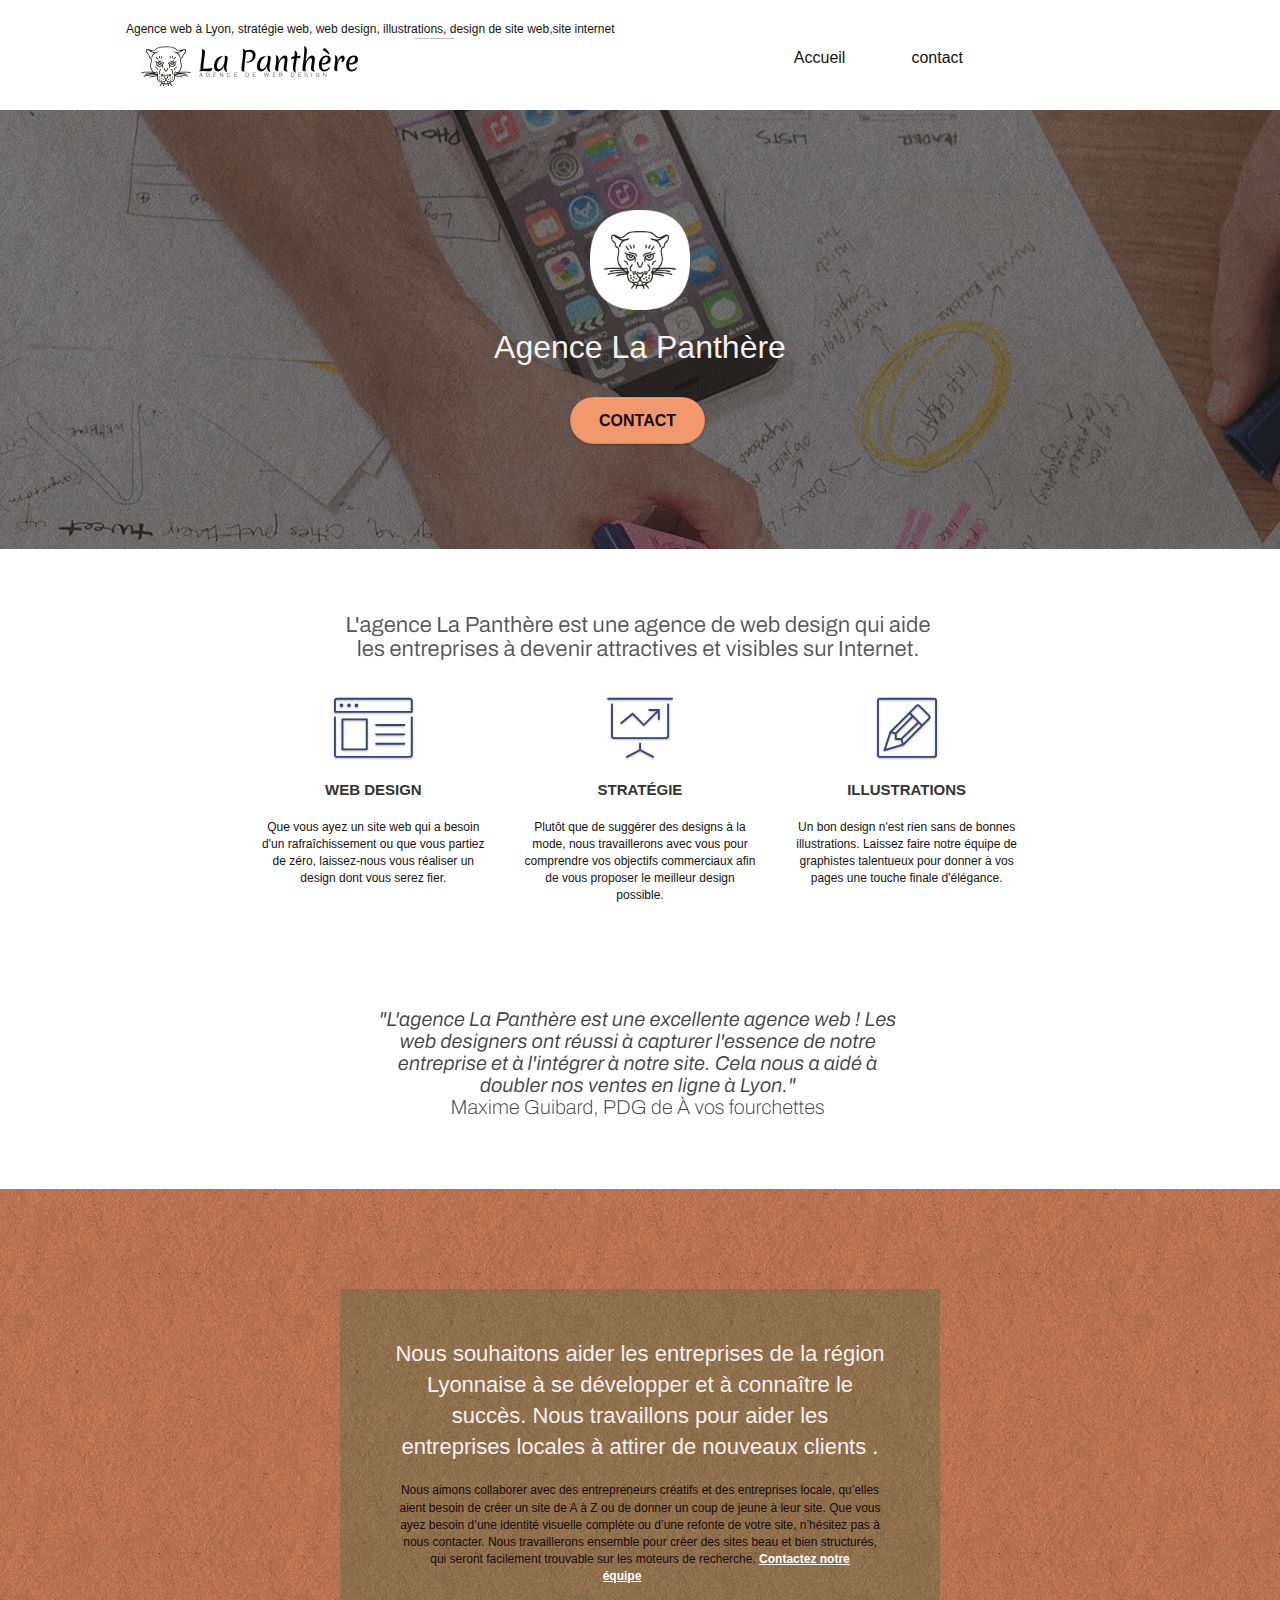
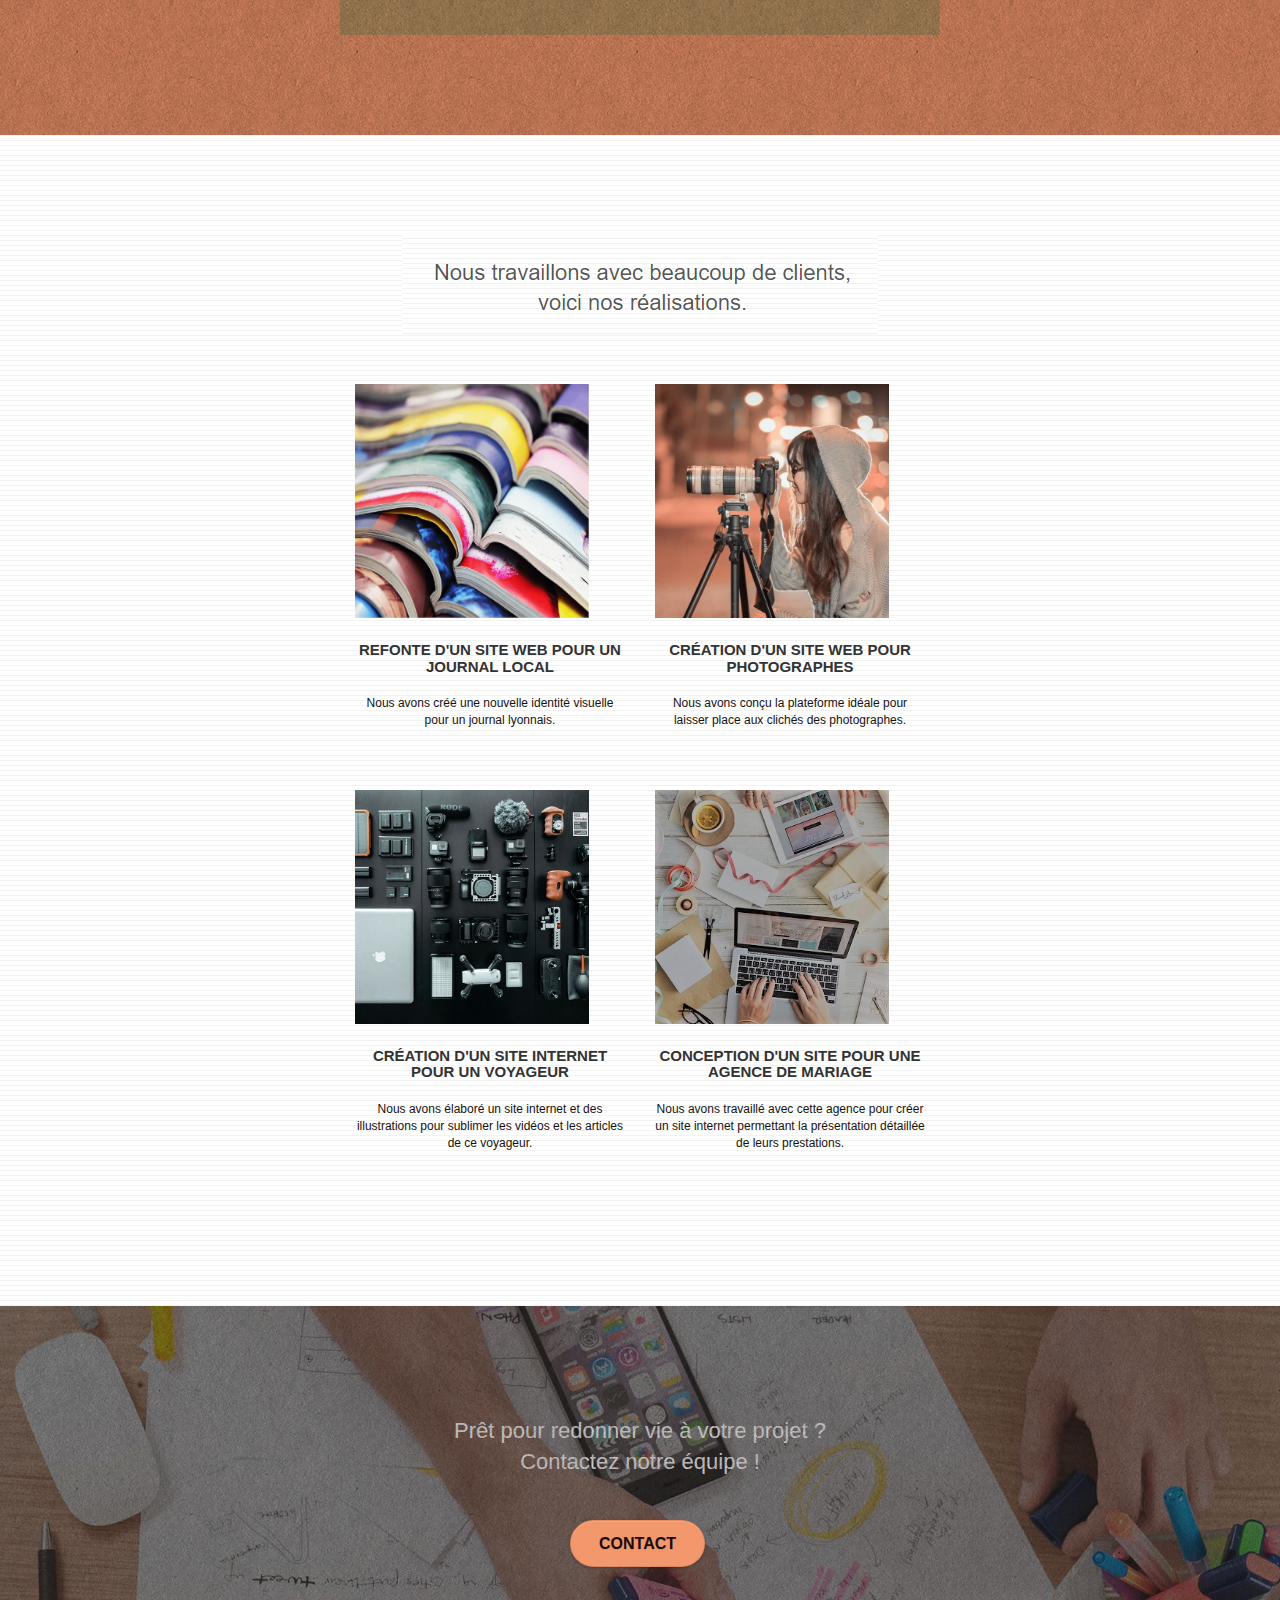
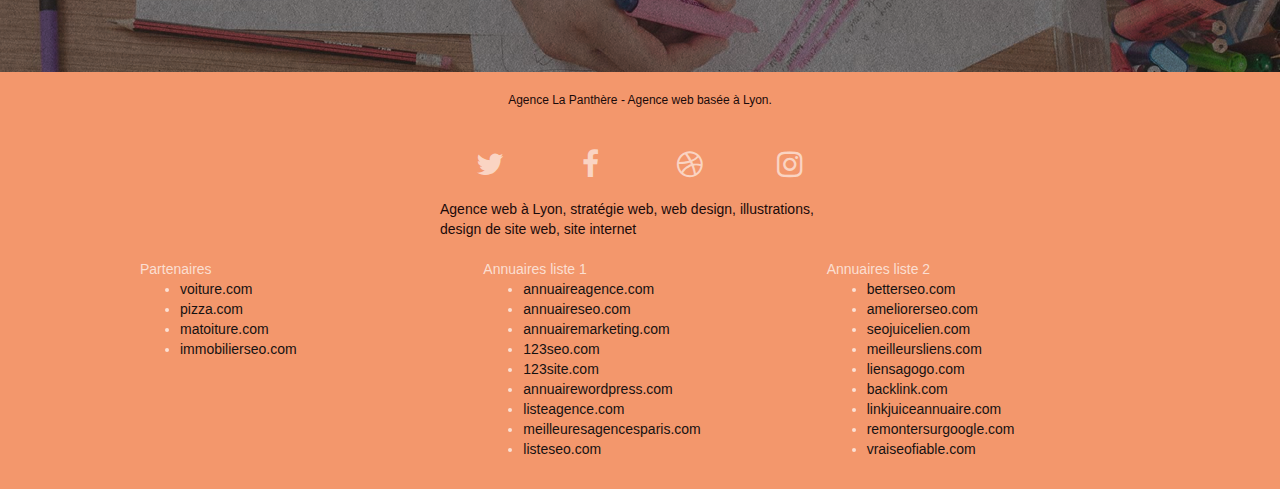
<file: index.html>
<!DOCTYPE html>
<html lang="fr">
  <head>
    <meta charset="utf-8" />
    <meta
      name="keywords"
      content="seo, google, site web, site internet,agence design à Lyon, illustrations"
    />
    <meta name="description" content="web design company Lyon" />
    <meta
      name="viewport"
      content="width=device-width, initial-scale=1.0, viewport-fit=cover"
    />
    <link rel="shortcut icon" type="image/png" href="favicon.jpg" />

    <link rel="stylesheet" type="text/css" href="./css/bootstrap.css" />
    <link rel="stylesheet" type="text/css" href="style.css" />
    <link rel="stylesheet" type="text/css" href="./css/font-awesome.css" />
    <link rel="stylesheet" type="text/css" href="./css/et-line.css" />

    <script async src="./js/jquery-2.1.0.js"></script>
    <script async src="./js/bootstrap.js"></script>
    <script async src="./js/blocs.js"></script>
    <script async src="./js/jquery.touchSwipe.js"></script>
    <script async src="./js/gmaps.js"></script>
    <title>La Panthère - Web design</title>

    <!-- Analytics -->

    <!-- Analytics END -->
  </head>
  <body> 
   <!-- Principal conteneur -->

    <div class="page-container">
      <!-- bloc-0 -->
      <header class="bloc bgc-white l-bloc" id="bloc-0">
        <nav class="container bloc-sm">
          <div class="navbar row">
            <div class="navbar-header">
              <div class="keywords" style="color: #141414; font-size: 12px;">
                Agence web à Lyon, stratégie web, web design, illustrations,
                design de site web,site internet
              </div>
              <a class="navbar-brand" href="index.html">
                <img
                  src="img/agence-la-panthere-monochrome.svg"
                  alt="paris web design logo agence web meilleure agence"
                  height="40"
                />
              </a>
              <div class="keywords" style="color: #141414; font-size: 1px;">
                Agence web à Lyon, stratégie web, web design, illustrations,
                design de site web,site internet
              </div>
              <button
                id="nav-toggle"
                type="button"
                class="ui-navbar-toggle navbar-toggle"
                data-toggle="collapse"
                data-target=".navbar-1"
              >
                <span class="sr-only">Toggle navigation</span>
                <span class="icon-bar"></span>
                <span class="icon-bar"></span>
                <span class="icon-bar"></span>
              </button>
              <div
                class="collapse navbar-collapse navbar-1 special-dropdown-nav"
              >
                <ul class="site-navigation nav navbar-nav">
                  <li>
                    <a href="index.html">Accueil</a>
                  </li>
                  <li>
                    <a href="contact.html">contact</a>
                  </li>
                </ul>
              </div>
            </div>
          </div>
        </nav>
      </header>
      <!-- bloc-0 END -->
      <main>
        <!-- bloc-1-presentation -->
        <section
          class="bloc bgc-dark-slate-blue bg-banniere d-bloc bg-t-edge bloc-bg-texture texture-paper b-parallax"
          id="bloc-1-hero"
        >
          <div class="container bloc-lg">
            <div class="row tight-width-whitespace">
              <div class="col-sm-12">
                <img
                  src="img/logo.png"
                  class="center-block image-resize-mode"
                  width="100"
                  alt="Agence La Panthère, agence web paris, création logo paris"
                />
                <h1 class="text-center hero-bloc-text tc-white">
                  Agence La Panthère
                </h1>
                <div class="text-center">
                  <a
                    href="contact.html"
                    class="btn btn-lg btn-clean btn-rd cta-hero btn-atomic-tangerine"
                    id="cta-hero"
                  >
                    Contact
                  </a>
                </div>
              </div>
            </div>
          </div>
        </section>
        <!-- bloc-1-presentation END -->

        <!-- bloc-2-services -->
        <section class="bloc bgc-white l-bloc" id="bloc-2-services">
          <div class="container bloc-md">
            <div class="row">
              <div class="col-sm-12 text-center">
                <img
                  src="img/title.png"
                  alt="L'agence La Panthère est une agence de web design qui aide les entreprises à devenir attractives et visibles sur Inernet"
                />
              </div>
            </div>
            <div class="row voffset-lg med-width-whitespace">
              <div class="col-sm-4">
                <div class="text-center">
                  <span
                    class="et-icon-browser sm-shadow icon-dark-slate-blue icons icon-lg"
                  ></span>
                </div>
                <h3 class="mg-md text-center">Web design</h3>
                <p class="text-center">
                  Que vous ayez un site web qui a besoin d'un rafraîchissement
                  ou que vous partiez de zéro, laissez-nous vous réaliser un
                  design dont vous serez fier.
                </p>
              </div>
              <div class="col-sm-4">
                <div class="text-center">
                  <span
                    class="et-icon-presentation sm-shadow icon-dark-slate-blue icons icon-lg"
                  ></span>
                </div>
                <h3 class="mg-md text-center">Stratégie</h3>
                <p class="text-center">
                  Plutôt que de suggérer des designs à la mode, nous
                  travaillerons avec vous pour comprendre vos objectifs
                  commerciaux afin de vous proposer le meilleur design possible.
                </p>
              </div>
              <div class="col-sm-4">
                <div class="text-center">
                  <span
                    class="et-icon-edit sm-shadow icon-dark-slate-blue icons icon-lg"
                  ></span>
                </div>
                <h3 class="mg-md text-center">Illustrations</h3>
                <p class="text-center">
                  Un bon design n'est rien sans de bonnes illustrations. Laissez
                  faire notre équipe de graphistes talentueux pour donner à vos
                  pages une touche finale d'élégance.
                </p>
              </div>
            </div>
            <div class="row voffset-lg voffset">
              <div class="col-xs-12 col-md-8 col-md-offset-2 text-center">
                <img
                  alt="agence web, agence web paris, web design paris, stratégie web"
                  src="img/citation.png"
                />
              </div>
            </div>
          </div>
        </section>
        <!-- bloc-2-services END -->

        <!-- bloc-3-what-i-do -->
        <section
          class="bloc tc-white bgc-atomic-tangerine bg-presentation d-bloc bloc-bg-texture texture-paper b-parallax"
          id="bloc-3-what-i-do"
        >
          <div class="container bloc-lg">
            <div class="row tight-width-whitespace black-background">
              <div class="col-sm-12">
                <h2 class="mg-md text-center tc-white">
                  Nous souhaitons aider les entreprises de la région Lyonnaise à
                  se développer et à connaître le succès. Nous travaillons pour
                  aider les entreprises locales à attirer de nouveaux clients .
                </h2>
                <p class="text-center white">
                  Nous aimons collaborer avec des entrepreneurs créatifs et des
                  entreprises locale, qu’elles aient besoin de créer un site de
                  A à Z ou de donner un coup de jeune à leur site. Que vous ayez
                  besoin d’une identité visuelle complète ou d’une refonte de
                  votre site, n’hésitez pas à nous contacter. Nous travaillerons
                  ensemble pour créer des sites beau et bien structurés, qui
                  seront facilement trouvable sur les moteurs de recherche.
                  <a class="ltc-white bold-link" href="contact.html">
                    Contactez notre équipe
                  </a>
                </p>
              </div>
            </div>
          </div>
        </section>
        <!-- bloc-3-what-i-do END -->

        <!-- bloc-4-portfolio -->
        <section
          class="bloc bgc-white bg-lines-h2-bg bg-repeat l-bloc"
          id="bloc-4-portfolio"
        >
          <div class="container bloc-lg">
            <div class="row">
              <div class="col-sm-12 text-center">
                <img
                  src="img/title2.png"
                  alt="Texte d'introduction: Nous travaillons avec beaucoup de clients, voici nos réalisation "
                />
              </div>
            </div>
            <div class="row tight-width-whitespace portfolio-row">
              <div class="col-sm-6">
                <a
                  href="#"
                  data-lightbox="img/1.jpg"
                  data-gallery-id="gallery-1"
                  data-caption="Refonte d'un site web pour un journal local"
                  data-frame="snapshot-lb"
                >
                  <img
                    class="img-responsive portfolio-thumb"
                    src="img/1.jpg"
                    alt="Livres empilés les uns sur les autres décalés en escalierS et ouvert en leurs mileux "
                  />
                </a>
                <h3 class="mg-md text-center">
                  Refonte d'un site web pour un journal local
                </h3>
                <p class="text-center">
                  Nous avons créé une nouvelle identité visuelle pour un journal
                  lyonnais.
                </p>
              </div>
              <div class="col-sm-6">
                <a
                  href="#"
                  data-lightbox="img/2.jpg"
                  data-gallery-id="gallery-1"
                  data-caption="Création d'un site web pour photographes"
                  data-frame="snapshot-lb"
                >
                  <img
                    class="img-responsive portfolio-thumb"
                    src="img/2.jpg"
                    alt="Jeunes femmes entrain de prendre une photos avec un appereil photos numérique sur trépied en ville"
                  />
                </a>
                <h3 class="mg-md text-center">
                  Création d'un site web pour photographes
                </h3>
                <p class="text-center">
                  Nous avons conçu la plateforme idéale pour laisser place aux
                  clichés des photographes.
                </p>
              </div>
            </div>
            <div class="row tight-width-whitespace portfolio-row">
              <div class="col-sm-6">
                <a
                  href="#"
                  data-lightbox="img/3.bmp"
                  data-gallery-id="gallery-1"
                  data-caption="Création d'un site internet pour un voyageur"
                  data-frame="snapshot-lb"
                >
                  <img
                    class="img-responsive portfolio-thumb"
                    src="img/3.bmp"
                    alt="Equipement numérique professionnel: drone, appareils photos,plusieurs obsjectifs,pc portables"
                  />
                </a>
                <h3 class="mg-md text-center">
                  Création d'un site internet pour un voyageur
                </h3>
                <p class="text-center">
                  Nous avons élaboré un site internet et des illustrations pour
                  sublimer les vidéos et les articles de ce voyageur.
                </p>
              </div>
              <div class="col-sm-6">
                <a
                  href="#"
                  data-lightbox="img/4.bmp"
                  data-gallery-id="gallery-1"
                  data-caption="Conception d'un site pour une agence de mariage"
                  data-frame="snapshot-lb"
                >
                  <img
                    class="img-responsive portfolio-thumb"
                    src="img/4.bmp"
                    alt="Production d'un projet au bureau"
                  />
                </a>
                <h3 class="mg-md text-center">
                  Conception d'un site pour une agence de mariage
                </h3>
                <p class="text-center">
                  Nous avons travaillé avec cette agence pour créer un site
                  internet permettant la présentation détaillée de leurs
                  prestations.
                </p>
              </div>
            </div>
          </div>
        </section>
        <!-- bloc-4-portfolio END -->

        <!-- bloc-5-cta -->
        <section
          class="bloc bgc-dark-slate-blue bg-banniere d-bloc bloc-bg-texture texture-paper"
          id="bloc-5-cta"
        >
          <div class="container bloc-lg">
            <div class="row">
              <h2 class="mg-md text-center tc-white">
                Prêt pour redonner vie à votre projet ?
                <br />
                Contactez notre équipe !
              </h2>
              <div class="col-sm-12 text-center">
                <a
                  href="contact.html"
                  class="btn btn-atomic-tangerine btn-clean btn-rd btn-lg cta-hero"
                >
                  Contact
                </a>
              </div>
            </div>
          </div>
        </section>
        <!-- bloc-5-cta END -->
      </main>

      <!-- Footer - bloc-8 -->
      <footer class="bloc bgc-atomic-tangerine d-bloc" id="bloc-8">
        <div class="container bloc-sm">
          <div class="row">
            <div class="col-sm-12">
              <p class="text-center white">
                Agence La Panthère - Agence web basée à Lyon.
              </p>
              <div class="row row-no-gutters social">
                <div class="col-sm-3">
                  <div class="text-center">
                    <a class="social" href="index.html" title="twitter">
                      <span class="fa fa-twitter icon-md"></span>
                    </a>
                  </div>
                </div>
                <div class="col-sm-3">
                  <div class="text-center">
                    <a class="social" href="index.html" title="facebook">
                      <span class="fa fa-facebook icon-md"></span>
                    </a>
                  </div>
                </div>
                <div class="col-sm-3">
                  <div class="text-center">
                    <a class="social" href="index.html" title="dribbble">
                      <span class="fa fa-dribbble icon-md"></span>
                    </a>
                  </div>
                </div>
                <div class="col-sm-3">
                  <div class="text-center">
                    <a class="social" href="index.html" title="instagram">
                      <span class="fa fa-instagram icon-md"></span>
                    </a>
                  </div>
                </div>
                <div class="keywords" style="color: #1a0a0a;">
                  Agence web à Lyon, stratégie web, web design, illustrations,
                  design de site web, site internet
                </div>
              </div>
              <div class="row">
                <div class="col-sm-4">
                  Partenaires
                  <ul>
                    <li><a href="voiture.com">voiture.com</a></li>
                    <li><a href="pizza.com">pizza.com</a></li>
                    <li><a href="matoiture.com">matoiture.com</a></li>
                    <li><a href="immobilierseo.com">immobilierseo.com</a></li>
                  </ul>
                </div>
                <div class="col-sm-4">
                  Annuaires liste 1
                  <ul>
                    <li><a href="annuaireagence.com">annuaireagence.com</a></li>
                    <li><a href="annuaireseo.com">annuaireseo.com</a></li>
                    <li>
                      <a href="annuairemarketing.com">annuairemarketing.com</a>
                    </li>
                    <li><a href="123seoture.com">123seo.com</a></li>
                    <li><a href="123site.com">123site.com</a></li>
                    <li>
                      <a href="annuairewordpress.com">annuairewordpress.com</a>
                    </li>
                    <li><a href="listeagence.com">listeagence.com</a></li>
                    <li>
                      <a href="meilleuresagencesparis.com">
                        meilleuresagencesparis.com
                      </a>
                    </li>
                    <li><a href="listeseo.com">listeseo.com</a></li>
                  </ul>
                </div>
                <div class="col-sm-4">
                  Annuaires liste 2
                  <ul>
                    <li><a href="betterseo.com">betterseo.com</a></li>
                    <li><a href="ameliorerseo.com">ameliorerseo.com</a></li>
                    <li><a href="seojuicelien.com">seojuicelien.com</a></li>
                    <li><a href="meilleursliens.com">meilleursliens.com</a></li>
                    <li><a href="liensagogo.com">liensagogo.com</a></li>
                    <li><a href="backlink.com">backlink.com</a></li>
                    <li>
                      <a href="linkjuiceannuaire.com">linkjuiceannuaire.com</a>
                    </li>
                    <li>
                      <a href="remontersurgoogle.com">remontersurgoogle.com</a>
                    </li>
                    <li><a href="vraiseofiable.com">vraiseofiable.com</a></li>
                  </ul>
                </div>
              </div>
            </div>
          </div>
        </div>
      </footer>
      <!-- Footer - bloc-8 END -->
    </div>
    <!-- Principal conteneur END -->
  </body>
</html>
</file>
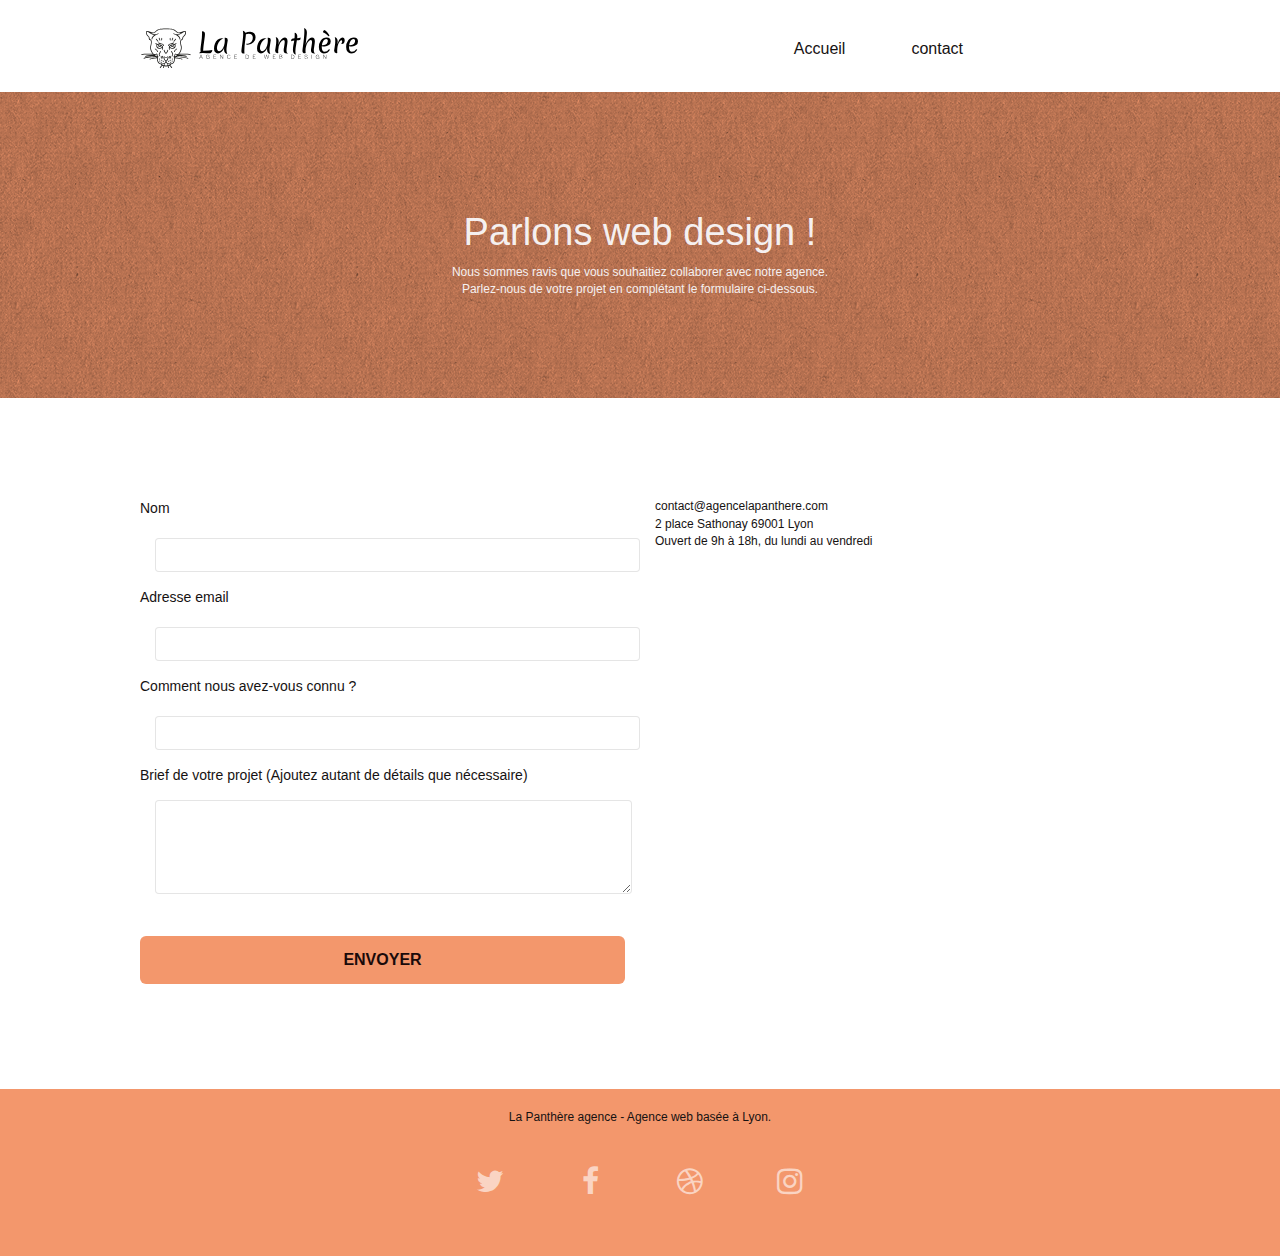
<file: contact.html>
<!DOCTYPE html>
<html lang="fr">
  <head>
    <meta charset="utf-8" />
    <meta
      name="keywords"
      content="seo, google, site web, site internet,agence design à Lyon, illustrations"
    />
    <meta name="description" content="web design company Lyon" />
    <meta
      name="viewport"
      content="width=device-width, initial-scale=1.0, viewport-fit=cover"
    />

    <link rel="shortcut icon" type="image/png" href="favicon.jpg" />
    <link rel="stylesheet" type="text/css" href="./css/bootstrap.css" />
    <link rel="stylesheet" type="text/css" href="style.css" />
    <link rel="stylesheet" type="text/css" href="./css/font-awesome.css" />
    <link rel="stylesheet" type="text/css" href="./css/et-line.css" />

    <script async src="./js/jquery-2.1.0.js"></script>
    <script async src="./js/bootstrap.js"></script>
    <script async src="./js/blocs.js"></script>
    <script async src="./js/jqBootstrapValidation.js"></script>
    <script async src="./js/formHandler.js"></script>
    <title>Contact</title>

    <!-- Analytics -->

    <!-- Analytics END -->
  </head>
  <body>
    <!-- Principal conteneur -->
    <div class="page-container">
      <!-- bloc-0 -->
      <header class="bloc bgc-white l-bloc" id="bloc-0">
        <div class="container bloc-sm">
          <nav class="navbar row">
            <div class="navbar-header">
              <a class="navbar-brand" href="index.html" title="Accueil">
                <img
                  src="img/agence-la-panthere-monochrome.svg"
                  alt="atlanta web design logo"
                  height="40"
                />
              </a>
              <button
                id="nav-toggle"
                type="button"
                class="ui-navbar-toggle navbar-toggle"
                data-toggle="collapse"
                data-target=".navbar-1"
              >
                <span class="sr-only">Toggle navigation</span>
                <span class="icon-bar"></span>
                <span class="icon-bar"></span>
                <span class="icon-bar"></span>
              </button>
            </div>
            <div class="collapse navbar-collapse navbar-1 special-dropdown-nav">
              <ul class="site-navigation nav navbar-nav">
                <li>
                  <a href="index.html">Accueil</a>
                </li>
                <li>
                  <a href="contact.html">contact</a>
                </li>
              </ul>
            </div>
          </nav>
        </div>
      </header>
      <!-- bloc-0 END -->

      <main>
        <!-- bloc-6 -->
        <section
          class="bloc bg-dots-bg bg-repeat bgc-atomic-tangerine d-bloc bloc-bg-texture texture-paper"
          id="bloc-6"
        >
          <div class="container bloc-lg">
            <div class="row">
              <div class="col-sm-12">
                <h1 class="text-center hero-bloc-text tc-white">
                  Parlons web design !
                </h1>
                <p class="text-center mg-lg tc-white tight-width-whitespace">
                  Nous sommes ravis que vous souhaitiez collaborer avec notre
                  agence.
                  <br />
                  Parlez-nous de votre projet en complétant le formulaire
                  ci-dessous.
                </p>
              </div>
            </div>
          </div>
        </section>
        <!-- bloc-6 END -->

        <!-- bloc-7 -->
        <div class="bloc bgc-white l-bloc" id="bloc-7">
          <div class="container bloc-lg">
            <div class="row">
              <div class="col-sm-6">
                <form
                  id="form_1"
                  novalidate
                 >
                  <div class="form-group">
                    <label>Nom</label>
                    <input
                      id="name"
                      aria-label="name"
                      class="form-control"
                      required
                    />
                  </div>
                  <div class="form-group">
                    <label>Adresse email</label>
                    <input
                      id="email"
                      aria-label="Adresse email"
                      class="form-control"
                      type="email"
                      required
                    />
                  </div>
                  <div class="form-group">
                    <label>Comment nous avez-vous connu ?</label>
                    <input
                      class="form-control"
                      aria-label="form-control"
                      type="email"
                      required
                    />
                  </div>
                  <div class="form-group">
                    <label>
                      Brief de votre projet (Ajoutez autant de détails que nécessaire)<br>
                      <textarea id="message" class="form-control" rows="4" cols="50" required></textarea>
                    </label>
                  </div> 
                  <button
                    class="bloc-button btn btn-lg btn-block cta-hero btn-atomic-tangerine"
                    type="submit"
                  >
                    Envoyer
                  </button>
                </form>
              </div>
              <div class="col-sm-6">
                <p>
                  contact@agencelapanthere.com
                  <br />
                  2 place Sathonay 69001 Lyon
                  <br />
                  Ouvert de 9h à 18h, du lundi au vendredi
                </p>
              </div>
            </div>
          </div>
        </div>
        <!-- bloc-7 END -->

        <!-- ScrollToTop Button -->
        <a class="bloc-button btn btn-d scrollToTop" href="contact.html">
          <span class="fa fa-chevron-up"></span>
        </a>
        <!-- ScrollToTop Button END-->
      </main>

      <!-- Footer - bloc-8 -->
      <div class="bloc bgc-atomic-tangerine d-bloc" id="bloc-8">
        <div class="container bloc-sm">
          <div class="row">
            <div class="col-sm-12">
              <p class="text-center dark-gray">
                La Panthère agence - Agence web basée à Lyon.<br>
              </p>
              <div class="row row-no-gutters social">
                <div class="col-sm-3">
                  <div class="text-center">
                    <a class="social" href="index.html" title="twitter"><span class="fa fa-twitter icon-md"></span></a>
                  </div>
                </div>
                <div class="col-sm-3">
                  <div class="text-center">
                    <a class="social" href="index.html" title="facebook"><span class="fa fa-facebook icon-md"></span></a>
                  </div>
                </div>
                <div class="col-sm-3">
                  <div class="text-center">
                    <a class="social" href="index.html" title="dribble"><span class="fa fa-dribbble icon-md"></span></a>
                  </div>
                </div>
                <div class="col-sm-3">
                  <div class="text-center">
                    <a class="social" href="index.html" title="instagram"><span class="fa fa-instagram icon-md"></span></a>
                  </div>
                </div>
              </div>
            </div>
          </div>
        </div>
      </div>
      <!-- Footer - bloc-8 END -->
    </div>
    <!-- Principal conteneur END -->
  </body>
</html>
</file>
<file: style.css>
body {
    margin: 0;
    padding: 0;
    background: #FFF;
    overflow-x: hidden;
    -webkit-font-smoothing: antialiased;
    -moz-osx-font-smoothing: grayscale;
}

a,
button {
    transition: all .3s ease-in-out;
    outline: none!important;
    margin-right: 36px;
}

a:hover {
    text-decoration: none;
    cursor: pointer;
}

#page-loading-blocs-notifaction {
    position: fixed;
    top: 0;
    bottom: 0;
    width: 100%;
    z-index: 100000;
    background: #FFFFFF url("img/pageload-spinner.gif") no-repeat center center;
}

.bloc {
    width: 100%;
    clear: both;
    background: 50% 50% no-repeat;
    padding: 0 50px;
    -webkit-background-size: cover;
    -moz-background-size: cover;
    -o-background-size: cover;
    background-size: cover;
    position: relative;
}

.bloc .container {
    padding-left: 0;
    padding-right: 0;
}

.bloc-lg {
    padding: 100px 50px;
}

.bloc-md {
    padding: 50px;
}

.bloc-sm {
    padding: 20px 50px;
}

.bg-center,
.bg-l-edge,
.bg-r-edge,
.bg-t-edge,
.bg-b-edge,
.bg-tl-edge,
.bg-bl-edge,
.bg-tr-edge,
.bg-br-edge,
.bg-repeat {
    -webkit-background-size: auto!important;
    -moz-background-size: auto!important;
    -o-background-size: auto!important;
    background-size: auto!important;
}

.bg-repeat {
    background: repeat;
}

.bg-t-edge {
    background: top no-repeat;
}

.bloc-bg-texture::before {
    content: "";
    background-size: 2px 2px;
    position: absolute;
    top: 0;
    bottom: 0;
    left: 0;
    right: 0;
}

.texture-paper::before {
    background: url("img/texture-paper.png");
    background-size: 280px 280px;
}

.b-parallax {
    background-attachment: fixed;
}

.d-bloc {
    color: rgba(255, 255, 255, .7);
}

.d-bloc button:hover {
    color: rgba(255, 255, 255, .9);
}

.d-bloc .icon-round,
.d-bloc .icon-square,
.d-bloc .icon-rounded,
.d-bloc .icon-semi-rounded-a,
.d-bloc .icon-semi-rounded-b {
    border-color: rgba(255, 255, 255, .9);
}

.d-bloc .divider-h span {
    border-color: rgba(255, 255, 255, .2);
}

.d-bloc .a-btn,
.d-bloc .navbar a,
.d-bloc .navbar-brand,
.d-bloc a .icon-sm,
.d-bloc a .icon-md,
.d-bloc a .icon-lg,
.d-bloc a .icon-xl,
.d-bloc h1 a,
.d-bloc h2 a,
.d-bloc h3 a,
.d-bloc h4 a,
.d-bloc h5 a,
.d-bloc h6 a,
.d-bloc p a {
    color: rgba(255, 255, 255, .6);
}

.d-bloc .a-btn:hover,
.d-bloc .navbar a:hover,
.d-bloc .navbar-brand:hover,
.d-bloc a:hover .icon-sm,
.d-bloc a:hover .icon-md,
.d-bloc a:hover .icon-lg,
.d-bloc a:hover .icon-xl,
.d-bloc h1 a:hover,
.d-bloc h2 a:hover,
.d-bloc h3 a:hover,
.d-bloc h4 a:hover,
.d-bloc h5 a:hover,
.d-bloc h6 a:hover,
.d-bloc p a:hover {
    color: rgba(255, 255, 255, 1);
}

.d-bloc .navbar-toggle .icon-bar {
    background: rgba(255, 255, 255, 1);
}

.d-bloc .btn-wire,
.d-bloc .btn-wire:hover {
    color: rgba(255, 255, 255, 1);
    border-color: rgba(255, 255, 255, 1);
}

.d-bloc .panel {
    color: rgba(0, 0, 0, .5);
}

.d-bloc .panel button:hover {
    color: rgba(0, 0, 0, .7);
}

.d-bloc .panel icon {
    border-color: rgba(0, 0, 0, .7);
}

.d-bloc .panel .divider-h span {
    border-color: rgba(0, 0, 0, .1);
}

.d-bloc .panel .a-btn {
    color: rgba(0, 0, 0, .6);
}

.d-bloc .panel .a-btn:hover {
    color: rgba(0, 0, 0, 1);
}

.d-bloc .panel .btn-wire,
.d-bloc .panel .btn-wire:hover {
    color: rgba(0, 0, 0, .7);
    border-color: rgba(0, 0, 0, .3);
}

.d-bloc .panel,
.l-bloc {
    color: rgba(0, 0, 0, .5);
}

.d-bloc .panel button:hover,
.l-bloc button:hover {
    color: rgba(0, 0, 0, .7);
}

.l-bloc .icon-round,
.l-bloc .icon-square,
.l-bloc .icon-rounded,
.l-bloc .icon-semi-rounded-a,
.l-bloc .icon-semi-rounded-b {
    border-color: rgba(0, 0, 0, .7);
}

.d-bloc .panel .divider-h span,
.l-bloc .divider-h span {
    border-color: rgba(0, 0, 0, .1);
}

.d-bloc .panel .a-btn,
.l-bloc .a-btn,
.l-bloc .navbar a,
.l-bloc .navbar-brand,
.l-bloc a .icon-sm,
.l-bloc a .icon-md,
.l-bloc a .icon-lg,
.l-bloc a .icon-xl,
.l-bloc h1 a,
.l-bloc h2 a,
.l-bloc h3 a,
.l-bloc h4 a,
.l-bloc h5 a,
.l-bloc h6 a,
.l-bloc p a {
    color: rgba(0, 0, 0, .6);
}

.d-bloc .panel .a-btn:hover,
.l-bloc .a-btn:hover,
.l-bloc .navbar a:hover,
.l-bloc .navbar-brand:hover,
.l-bloc a:hover .icon-sm,
.l-bloc a:hover .icon-md,
.l-bloc a:hover .icon-lg,
.l-bloc a:hover .icon-xl,
.l-bloc h1 a:hover,
.l-bloc h2 a:hover,
.l-bloc h3 a:hover,
.l-bloc h4 a:hover,
.l-bloc h5 a:hover,
.l-bloc h6 a:hover,
.l-bloc p a:hover {
    color: rgba(0, 0, 0, 1);
}

.l-bloc .navbar-toggle .icon-bar {
    color: rgba(0, 0, 0, .6);
}

.d-bloc .panel .btn-wire,
.d-bloc .panel .btn-wire:hover,
.l-bloc .btn-wire,
.l-bloc .btn-wire:hover {
    color: rgba(0, 0, 0, .7);
    border-color: rgba(0, 0, 0, .3);
}

.voffset {
    margin-top: 30px;
}

.voffset-lg {
    margin-top: 80px;
}

.row-no-gutters {
    margin-right: 0;
    margin-left: 0;
}

.row.row-no-gutters > [class^="col-"],
.row.row-no-gutters > [class*=" col-"] {
    padding-right: 0;
    padding-left: 0;
}

#bloc-1-hero h1 {
    font-size: 32px;
}

.navbar {
    margin-bottom: 0;
    z-index: 1;
}

.navbar-brand {
    height: auto;
    padding: 3px 15px;
    font-size: 25px;
    font-weight: normal;
    font-weight: 600;
    line-height: 44px;
}

.navbar-brand img {
    max-height: 200px;
    margin: 0 5px 0 0;
    display: inline;
}

.navbar-brand img[src$=svg] {
    min-width: 100px;
}

.navbar-brand img:focus{
    border: 2px solid red;
    border-radius: 15px;
}

.nav-center .navbar-brand img {
    margin: 0;
}

.navbar .nav {
    padding-top: 2px;
    margin-right: 120px;
    float: right;
    z-index: 1;
}

.nav > li {
    float: left;
    margin-top: 4px;
    font-size: 16px;
}

.navbar-nav .open .dropdown-menu > li > a {
    text-align: inherit;
}

.nav > li a:hover {
    background: transparent;
}

.nav > li a:focus{
    border: 2px solid red;
    border-radius: 15px;
}

.navbar-toggle {
    margin: 10px 10px 0 0;
    border: 0px;
}

.navbar-toggle:hover {
    background: transparent!important;
}

.navbar-toggle:focus{
    border: 2px solid red;
    border-radius: 15px;
}
.navbar-toggle .icon-bar {
    background-color: rgba(0, 0, 0, .5);
    width: 26px;
}

.nav-invert .navbar .nav {
    float: left;
}

.nav-invert .navbar-header,
.nav-invert .navbar-brand {
    float: right;
    position: relative;
    z-index: 2;
}

@media (min-width: 768px) {
    .site-navigation {
        position: absolute;
        top: 50%;
        right: 20px;
        transform: translate(0, -50%);
        -webkit-transform: translateY(-50%);
    }
    .nav > li .dropdown-menu a,
    .nav > li .dropdown-menu a:hover {
        color: #484848;
    }
    .nav-invert .site-navigation {
        left: 0;
        right: 0;
    }
    .nav-center {
        text-align: center;
    }
    .nav-center .navbar-header {
        width: 100%;
    }
    .nav-center .navbar-header,
    .nav-center .navbar-brand,
    .nav-center .nav > li {
        float: none;
        display: inline-block;
    }
    .nav-center .site-navigation {
        position: relative;
        width: 100%;
        right: 0;
        margin-right: 0px;
        margin-top: 20px;
    }
    .nav-center.mini-nav .navbar-toggle {
        float: none;
        margin: 10px auto 0;
    }
}

.nav > li > .dropdown a {
    background: none!important;
    display: block;
    padding: 14px 15px;
}

nav .caret {
    margin: 0 5px;
}

.dropdown-menu .dropdown-menu {
    top: -8px;
    left: 100%;
}

.dropdown-menu .dropmenu-flow-right {
    top: 100%;
    left: 0;
    margin-left: -1px;
    border-top-left-radius: 0;
    border-top-right-radius: 0;
}

.dropdown-menu .dropdown span {
    border: 4px solid black;
    border-top-color: transparent;
    border-right-color: transparent;
    border-bottom-color: transparent;
    margin: 6px -5px 0 0!important;
    float: right;
}

.mg-md {
    margin-top: 10px;
    margin-bottom: 20px;
}

.mg-lg {
    margin-top: 10px;
    margin-bottom: 40px;
}

.btn {
    margin: 0 5px 5px 0;
}

.btn.pull-right {
    margin: 0 0 5px 5px;
}

.btn-d,
.btn-d:hover,
.btn-d:focus {
    color: #FFF;
    background: rgba(0, 0, 0, .3);
}

button {
    outline: none!important;
}

.btn-rd {
    border-radius: 40px;
}

.btn-clean {
    border: 1px solid rgba(0, 0, 0, .08);
    border-bottom-color: rgba(0, 0, 0, .1);
    text-shadow: 0 1px 0 rgba(0, 0, 1, .1);
    box-shadow: 0 1px 3px rgba(0, 0, 1, .25), inset 0 1px 0 0 rgba(255, 255, 255, .15);
}

.icon-md {
    font-size: 30px!important;
}

.icon-lg {
    font-size: 60px!important;
}

.sm-shadow {
    text-shadow: 0 1px 2px rgba(0, 0, 0, .3);
}

.panel-sq,
.panel-sq .panel-heading,
.panel-sq .panel-footer {
    border-radius: 0;
}

.panel-rd {
    border-radius: 30px;
}

.panel-rd .panel-heading {
    border-radius: 29px 29px 0 0;
}

.panel-rd .panel-footer {
    border-radius: 0 0 29px 29px;
}

.form-control {
    border-color: rgba(0, 0, 0, .1);
    box-shadow: none;
    margin: 15px;
}

.scrollToTop {
    width: 40px;
    height: 40px;
    position: fixed;
    bottom: 20px;
    right: 20px;
    opacity: 0;
    z-index: 500;
    transition: all .3s ease-in-out;
}

.scrollToTop span {
    margin-top: 6px;
}

.showScrollTop {
    font-size: 14px;
    opacity: 1;
}

.fa-chevron-up::before {
    content: "\f077";
}

a[data-lightbox] {
    position: relative;
    display: block;
    text-align: center;
}

a[data-lightbox]:focus{
    border: 2px solid red;
    border-radius: 15px;
}

a[data-lightbox]:hover::before {
    content: "+";
    font-family: "HelveticaNeue-Light", "Helvetica Neue Light", "Helvetica Neue", Helvetica, Arial;
    font-size: 32px;
    width: 50px;
    height: 50px;
    margin-left: -25px;
    border-radius: 50%;
    background: rgba(0, 0, 0, .6);
    color: #FFF;
    font-weight: 100;
    z-index: 1;
    position: absolute;
    top: 50%;
    transform: translateY(-50%);
    -webkit-transform: translateY(-50%);
}

a[data-lightbox]:hover img {
    opacity: 0.6;
    -webkit-animation-fill-mode: none;
    animation-fill-mode: none;
}

#lightbox-modal {
    display: flex;
    align-items: center;
}

#lightbox-modal .modal-dialog {
    width: 90%;
    max-width: 900px;
    margin: 0 auto 0;
}

#lightbox-modal .modal-dialog img {
    max-height: 90vh;
    margin: 0 auto;
}

.lightbox-caption {
    padding: 20px;
    color: #FFF;
    background: rgba(0, 0, 0, .5);
    position: absolute;
    left: 15px;
    right: 15px;
    bottom: 5px;
}

.close-lightbox {
    color: #FFF;
    font-size: 30px;
    position: absolute;
    top: 20px;
    right: 20px;
    z-index: 20;
    background: rgba(0, 0, 0, .5);
    border: none;
    line-height: 30px;
    padding: 0 9px 5px;
    opacity: 0.3;
}

.close-lightbox:hover,
.next-lightbox:hover,
.prev-lightbox:hover {
    opacity: 1.0;
    color: #FFF;
}

.next-lightbox,
.prev-lightbox {
    font-size: 20px;
    color: rgba(255, 255, 255, .9);
    background: rgba(0, 0, 0, .5);
    transition: all .2s ease-in-out;
    position: absolute;
    top: 45%;
    z-index: 1;
    opacity: 0.4;
}

.next-lightbox {
    padding: 6px 8px 1px 13px;
    right: 25px;
}

.prev-lightbox {
    padding: 6px 13px 1px 10px;
    left: 25px;
}

.snapshot-lb .modal-body {
    padding-bottom: 45px;
}

.snapshot-lb .lightbox-caption {
    padding: 0;
    color: rgba(0, 0, 0, .5);
    background: none;
}

h1,
h2,
h3,
h4,
h5,
h6,
p,
label,
.btn,
a {
    font-family: "helvetica";
    font-weight: 400;
    color: #161212!important;
}

li a:focus{
    border: 2px solid red;
    border-radius: 15px;
}

.container {
    max-width: 1000px;
}

.hero-bloc-text {
    font-size: 38px;
}

.hero-bloc-text-sub {
    font-size: 36px;
}

.statement-bloc-text {
    line-height: 26px;
    font-style: italic;
    font-size: 20px;
    text-align: center;
    font-weight: lighter;
    max-width: 520px;
    margin: auto auto auto auto;
}

p {
    font-size: 12px;
}

.text-center{
    text-align: center;
}

.tight-width-whitespace {
    max-width: 600px;
    margin: auto auto auto auto;
}

.h1 {
    font-size: 20px;
    font-family: "Open Sans";
}

.cta-hero {
    margin-top: 22px;
    color: #FFFFFF!important;
    text-transform: uppercase;
    padding: 12px 28px 12px 28px;
    font-size: 16px;
    font-weight: 700;
}

.social {
    max-width: 400px;
    margin: 20px auto;
    display: flex;
    justify-content: space-around;
    flex-wrap: wrap;
}
.fa-facebook::before{
    content: "\f09a";
}

.fa-twitter::before {
    content: "\f099";
}

.fa-dribbble::before {
    content: "\f17d";
}

.fa-instagram::before {
    content: "\f16d";
}


h2 {
    font-size: 22px;
    line-height: 1.4em;
}

h3 {
    font-size: 15px;
    text-transform: uppercase;
    font-weight: 700;
    color: #333333!important;
}

.med-width-whitespace {
    max-width: 800px;
    margin: auto auto auto auto;
    box-shadow: 0px 0px 0px #000000;
}

h1 {
    color: #333333!important;
}

h4 {
    color: #333333!important;
}

.icons {
    margin-bottom: 14px;
    margin-top: 24px;
}

.white {
    color: #1a0a0a!important;
}

.portfolio-thumb {
    margin-bottom: 24px;
}

.portfolio-row {
    margin-bottom: 44px;
    margin-top: 50px;
}

.avatar {
    box-shadow: 0px 4px 9px rgba(0, 0, 0, 0.3);
}

.black-background {
    background-color: rgba(165, 147, 99, 0.7);
    padding: 40px 40px 40px 40px;
}

.bold-link {
    font-weight: 900;
    text-decoration: underline!important;
}

.bgc-white {
    background-color: #FFFFFF;
}

.bgc-dark-slate-blue {
    background-color: #364577;
}

.bgc-atomic-tangerine {
    background-color: #F3976C;
}

.tc-white {
    color: #f5f0f0!important;
}

.btn-atomic-tangerine {
    background: #F3976C;
    color: #1a0a0a!important;
}

.btn-atomic-tangerine:focus{
    border: 2px solid red;
    border-radius: 15px;
}

.btn-atomic-tangerine:hover {
    background: #c27956!important;
    color: #1a0a0a!important;
}

.ltc-white {
    color: #FFFFFF!important;
}

.ltc-white:focus{
    border: 2px solid red;
    border-radius: 15px;
}
.ltc-white:hover {
    color: #cccccc!important;
}

.ltc-atomic-tangerine {
    color: #F3976C!important;
}

.ltc-atomic-tangerine:hover {
    color: #c27956!important;
}

.icon-dark-slate-blue {
    color: #364577!important;
    border-color: #364577!important;
}

.bg-dots-bg {
    background-image: url("img/dots-bg.png");
}

.bg-lines-h2-bg {
    background-image: url("img/lines-h2-bg.png");
}

.bg-banniere {
    background-image: url("img/agence-la-panthere.jpg");
}

.bg-presentation {
    background-image: url("img/image-de-presentation.jpg");
}

@media (max-width: 1024px) {
    .bloc {
        padding-left: 20px;
        padding-right: 20px;
    }
    .bloc.full-width-bloc,
    .bloc-tile-2.full-width-bloc .container,
    .bloc-tile-3.full-width-bloc .container,
    .bloc-tile-4.full-width-bloc .container {
        padding-left: 0;
        padding-right: 0;
    }
}

@media (max-width: 992px) and (min-width: 768px) {
    .navbar .nav {
        max-width: 80%
    }
    .nav-center.navbar .nav {
        max-width: 100%
    }
}

@media only screen and (min-width: 768px) and (max-width: 1024px) and (orientation: landscape) {
    .b-parallax {
        background-attachment: scroll;
    }
}

@media only screen and (min-width: 1024px) and (max-width: 1366px) and (-webkit-min-device-pixel-ratio: 1.5) {
    .b-parallax {
        background-attachment: scroll;
    }
}

@media (max-width: 991px) {
    .container {
        width: 100%;
    }
    .b-parallax {
        background-attachment: scroll;
    }
    .page-container,
    #hero-bloc {
        overflow-x: hidden;
        position: relative;
    }
    
    .bloc-group,
    .bloc-group .bloc {
        display: block;
        width: 100%;
    }
    .bloc-fill-screen .fill-bloc-top-edge,
    .bloc-fill-screen .fill-bloc-bottom-edge {
        padding: 0 20px;
    }
}

@media (max-width: 767px) {
    .page-container {
        overflow-x: hidden;
        position: relative;
    }
    h1,
    h2,
    h3,
    h4,
    h5,
    h6,
    p,
    #disqus_thread {
        padding-left: 10px!important;
        padding-right: 10px!important;
    }
    .b-parallax {
        background-attachment: scroll;
    }
    .navbar .nav {
        padding-top: 0;
        border-top: 1px solid rgba(0, 0, 0, .2);
        float: none!important;
    }
    .navbar.row {
        margin-left: 0;
        margin-right: 0;
    }
    .site-navigation {
        position: inherit;
        transform: none;
        -webkit-transform: none;
        -ms-transform: none;
    }
    .nav > li {
        margin-top: 30px;
        border-bottom: 1px solid rgba(0, 0, 0, .1);
        background: rgba(0, 0, 0, .05);
        text-align: left;
        padding-left: 15px;
        width: 100%;
    }
    .nav > li:hover {
        background: rgba(0, 0, 0, .08);
    }
    .dropdown .dropdown a .caret {
        float: none;
        margin: 5px 0 0 10px!important;
        border: 4px solid black;
        border-bottom-color: transparent;
        border-right-color: transparent;
        border-left-color: transparent;
    }
    #hero-bloc .navbar .nav {
        background: rgba(0, 0, 0, .8);
    }
    #hero-bloc .navbar .nav a {
        color: rgba(255, 255, 255, .6);
    }
    .hero {
        padding: 50px 0;
    }
    .hero-nav {
        left: -1px;
        right: -1px;
    }
    .navbar-collapse {
        padding: 0;
        overflow-x: hidden;
        -webkit-box-shadow: none;
        box-shadow: none;
    }
    .navbar-brand img {
        max-height: 40px;
        width: auto;
    }
    .nav-invert .navbar-header {
        float: none;
        width: 100%;
    }
    .nav-invert .navbar-toggle {
        float: left;
        margin-left: 10px;
    }
    .bloc {
        padding-left: 0;
        padding-right: 0;
    }
    .bloc-xxl,
    .bloc-xl,
    .bloc-lg {
        padding: 40px 0;
    }
    .bloc-sm,
    .bloc-md {
        padding-left: 0;
        padding-right: 0;
    }
    .bloc-tile-2 .container,
    .bloc-tile-3 .container,
    .bloc-tile-4 .container,
    .bloc-fill-screen .fill-bloc-top-edge,
    .bloc-fill-screen .fill-bloc-bottom-edge {
        padding-left: 0;
        padding-right: 0;
    }
    .a-block {
        padding: 0 10px;
    }
    .btn-dwn {
        display: none;
    }
    .voffset {
        margin-top: 5px;
    }
    .voffset-md {
        margin-top: 20px;
    }
    .voffset-lg {
        margin-top: 30px;
    }
    form {
        padding: 5px;
    }
    .close-lightbox {
        display: inline-block;
    }
    .blocsapp-device-iphone5 {
        background-size: 216px 425px;
        padding-top: 60px;
        width: 216px;
        height: 425px;
    }
    .blocsapp-device-iphone5 img {
        width: 180px;
        height: 320px;
    }
}

@media (max-width: 400px) {
    .bloc {
        padding-left: 0;
        padding-right: 0;
    }
}

@media (max-width: 767px) {
    .bloc-mob-center-text {
        text-align: center;
    }
}
</file>
<file: css/et-line.css>
@font-face {
    font-family: et-line;
    src: url(../fonts/et-line.eot);
    src: url(../fonts/et-line.eot?#iefix) format('embedded-opentype'), url(../fonts/et-line.woff) format('woff'), url(../fonts/et-line.ttf) format('truetype'), url(../fonts/et-line.svg#et-line) format('svg');
    font-weight: 400;
    font-style: normal
}

.et-icon-adjustments,
.et-icon-alarmclock,
.et-icon-anchor,
.et-icon-aperture,
.et-icon-attachment,
.et-icon-bargraph,
.et-icon-basket,
.et-icon-beaker,
.et-icon-bike,
.et-icon-book-open,
.et-icon-briefcase,
.et-icon-browser,
.et-icon-calendar,
.et-icon-camera,
.et-icon-caution,
.et-icon-chat,
.et-icon-circle-compass,
.et-icon-clipboard,
.et-icon-clock,
.et-icon-cloud,
.et-icon-compass,
.et-icon-desktop,
.et-icon-dial,
.et-icon-document,
.et-icon-documents,
.et-icon-download,
.et-icon-dribbble,
.et-icon-edit,
.et-icon-envelope,
.et-icon-expand,
.et-icon-facebook,
.et-icon-flag,
.et-icon-focus,
.et-icon-gears,
.et-icon-genius,
.et-icon-gift,
.et-icon-global,
.et-icon-globe,
.et-icon-googleplus,
.et-icon-grid,
.et-icon-happy,
.et-icon-hazardous,
.et-icon-heart,
.et-icon-hotairballoon,
.et-icon-hourglass,
.et-icon-key,
.et-icon-laptop,
.et-icon-layers,
.et-icon-lifesaver,
.et-icon-lightbulb,
.et-icon-linegraph,
.et-icon-linkedin,
.et-icon-lock,
.et-icon-magnifying-glass,
.et-icon-map,
.et-icon-map-pin,
.et-icon-megaphone,
.et-icon-mic,
.et-icon-mobile,
.et-icon-newspaper,
.et-icon-notebook,
.et-icon-paintbrush,
.et-icon-paperclip,
.et-icon-pencil,
.et-icon-phone,
.et-icon-picture,
.et-icon-pictures,
.et-icon-piechart,
.et-icon-presentation,
.et-icon-pricetags,
.et-icon-printer,
.et-icon-profile-female,
.et-icon-profile-male,
.et-icon-puzzle,
.et-icon-quote,
.et-icon-recycle,
.et-icon-refresh,
.et-icon-ribbon,
.et-icon-rss,
.et-icon-sad,
.et-icon-scissors,
.et-icon-scope,
.et-icon-search,
.et-icon-shield,
.et-icon-speedometer,
.et-icon-strategy,
.et-icon-streetsign,
.et-icon-tablet,
.et-icon-target,
.et-icon-telescope,
.et-icon-toolbox,
.et-icon-tools,
.et-icon-tools-2,
.et-icon-trophy,
.et-icon-tumblr,
.et-icon-twitter,
.et-icon-upload,
.et-icon-video,
.et-icon-wallet,
.et-icon-wine {
    font-family: et-line;
    speak: none;
    font-style: normal;
    font-weight: 400;
    font-variant: normal;
    text-transform: none;
    line-height: 1;
    -webkit-font-smoothing: antialiased;
    -moz-osx-font-smoothing: grayscale;
    display: inline-block
}

.et-icon-mobile:before {
    content: "\e000"
}

.et-icon-laptop:before {
    content: "\e001"
}

.et-icon-desktop:before {
    content: "\e002"
}

.et-icon-tablet:before {
    content: "\e003"
}

.et-icon-phone:before {
    content: "\e004"
}

.et-icon-document:before {
    content: "\e005"
}

.et-icon-documents:before {
    content: "\e006"
}

.et-icon-search:before {
    content: "\e007"
}

.et-icon-clipboard:before {
    content: "\e008"
}

.et-icon-newspaper:before {
    content: "\e009"
}

.et-icon-notebook:before {
    content: "\e00a"
}

.et-icon-book-open:before {
    content: "\e00b"
}

.et-icon-browser:before {
    content: "\e00c"
}

.et-icon-calendar:before {
    content: "\e00d"
}

.et-icon-presentation:before {
    content: "\e00e"
}

.et-icon-picture:before {
    content: "\e00f"
}

.et-icon-pictures:before {
    content: "\e010"
}

.et-icon-video:before {
    content: "\e011"
}

.et-icon-camera:before {
    content: "\e012"
}

.et-icon-printer:before {
    content: "\e013"
}

.et-icon-toolbox:before {
    content: "\e014"
}

.et-icon-briefcase:before {
    content: "\e015"
}

.et-icon-wallet:before {
    content: "\e016"
}

.et-icon-gift:before {
    content: "\e017"
}

.et-icon-bargraph:before {
    content: "\e018"
}

.et-icon-grid:before {
    content: "\e019"
}

.et-icon-expand:before {
    content: "\e01a"
}

.et-icon-focus:before {
    content: "\e01b"
}

.et-icon-edit:before {
    content: "\e01c"
}

.et-icon-adjustments:before {
    content: "\e01d"
}

.et-icon-ribbon:before {
    content: "\e01e"
}

.et-icon-hourglass:before {
    content: "\e01f"
}

.et-icon-lock:before {
    content: "\e020"
}

.et-icon-megaphone:before {
    content: "\e021"
}

.et-icon-shield:before {
    content: "\e022"
}

.et-icon-trophy:before {
    content: "\e023"
}

.et-icon-flag:before {
    content: "\e024"
}

.et-icon-map:before {
    content: "\e025"
}

.et-icon-puzzle:before {
    content: "\e026"
}

.et-icon-basket:before {
    content: "\e027"
}

.et-icon-envelope:before {
    content: "\e028"
}

.et-icon-streetsign:before {
    content: "\e029"
}

.et-icon-telescope:before {
    content: "\e02a"
}

.et-icon-gears:before {
    content: "\e02b"
}

.et-icon-key:before {
    content: "\e02c"
}

.et-icon-paperclip:before {
    content: "\e02d"
}

.et-icon-attachment:before {
    content: "\e02e"
}

.et-icon-pricetags:before {
    content: "\e02f"
}

.et-icon-lightbulb:before {
    content: "\e030"
}

.et-icon-layers:before {
    content: "\e031"
}

.et-icon-pencil:before {
    content: "\e032"
}

.et-icon-tools:before {
    content: "\e033"
}

.et-icon-tools-2:before {
    content: "\e034"
}

.et-icon-scissors:before {
    content: "\e035"
}

.et-icon-paintbrush:before {
    content: "\e036"
}

.et-icon-magnifying-glass:before {
    content: "\e037"
}

.et-icon-circle-compass:before {
    content: "\e038"
}

.et-icon-linegraph:before {
    content: "\e039"
}

.et-icon-mic:before {
    content: "\e03a"
}

.et-icon-strategy:before {
    content: "\e03b"
}

.et-icon-beaker:before {
    content: "\e03c"
}

.et-icon-caution:before {
    content: "\e03d"
}

.et-icon-recycle:before {
    content: "\e03e"
}

.et-icon-anchor:before {
    content: "\e03f"
}

.et-icon-profile-male:before {
    content: "\e040"
}

.et-icon-profile-female:before {
    content: "\e041"
}

.et-icon-bike:before {
    content: "\e042"
}

.et-icon-wine:before {
    content: "\e043"
}

.et-icon-hotairballoon:before {
    content: "\e044"
}

.et-icon-globe:before {
    content: "\e045"
}

.et-icon-genius:before {
    content: "\e046"
}

.et-icon-map-pin:before {
    content: "\e047"
}

.et-icon-dial:before {
    content: "\e048"
}

.et-icon-chat:before {
    content: "\e049"
}

.et-icon-heart:before {
    content: "\e04a"
}

.et-icon-cloud:before {
    content: "\e04b"
}

.et-icon-upload:before {
    content: "\e04c"
}

.et-icon-download:before {
    content: "\e04d"
}

.et-icon-target:before {
    content: "\e04e"
}

.et-icon-hazardous:before {
    content: "\e04f"
}

.et-icon-piechart:before {
    content: "\e050"
}

.et-icon-speedometer:before {
    content: "\e051"
}

.et-icon-global:before {
    content: "\e052"
}

.et-icon-compass:before {
    content: "\e053"
}

.et-icon-lifesaver:before {
    content: "\e054"
}

.et-icon-clock:before {
    content: "\e055"
}

.et-icon-aperture:before {
    content: "\e056"
}

.et-icon-quote:before {
    content: "\e057"
}

.et-icon-scope:before {
    content: "\e058"
}

.et-icon-alarmclock:before {
    content: "\e059"
}

.et-icon-refresh:before {
    content: "\e05a"
}

.et-icon-happy:before {
    content: "\e05b"
}

.et-icon-sad:before {
    content: "\e05c"
}

.et-icon-facebook:before {
    content: "\e05d"
}

.et-icon-twitter:before {
    content: "\e05e"
}

.et-icon-googleplus:before {
    content: "\e05f"
}

.et-icon-rss:before {
    content: "\e060"
}

.et-icon-tumblr:before {
    content: "\e061"
}

.et-icon-linkedin:before {
    content: "\e062"
}

.et-icon-dribbble:before {
    content: "\e063"
}
</file>
